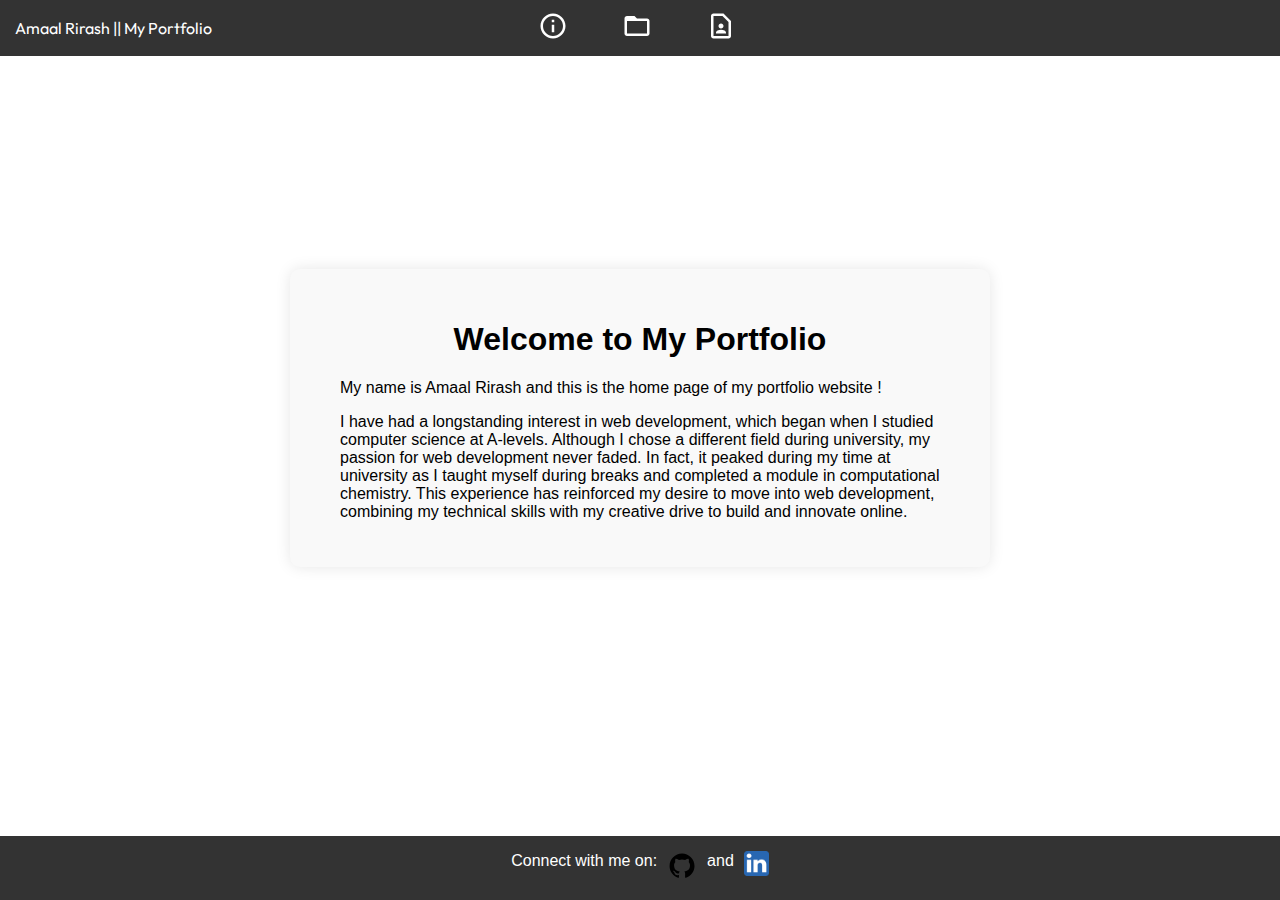
<file: index.html>
<!DOCTYPE html>
<html>

    <head>
        <title>Personal portfolio || Amaal Rirash</title>

        <link rel="preconnect" href="https://fonts.googleapis.com">
        <link rel="preconnect" href="https://fonts.gstatic.com" crossorigin>
        <link href="https://fonts.googleapis.com/css2?family=Roboto:wght@400;500;700&display=swap" rel="stylesheet">
        <link rel="preconnect" href="https://fonts.googleapis.com">
        <link rel="preconnect" href="https://fonts.gstatic.com" crossorigin>
        <link href="https://fonts.googleapis.com/css2?family=Outfit:wght@400;500;700&family=Roboto:wght@400;500;700&display=swap" rel="stylesheet">

        <link rel="stylesheet" href="styles/general.css">

        <link rel = "stylesheet" href ="styles/home.css">


    </head>
    <body>

        <header class = "header">
            <div class = left-section>
                <div class = portfolio-icon-container>
                    <p class ="Portfolio name ">Amaal Rirash || My Portfolio</p>
                    <div class = "tooltip"> Amaal Rirash</div>
                </div>
                
            </div>
            <div class = "middle-section">
                <div class = info-icon-container>
                    <a href="about.html">
                    <img class = "info-icon" src = "icons/info_icon.svg"></a>
                    <div class = "tooltip"> About</div>
                </div>
                
                <div class = folder-icon-container>
                    <a href="projects.html">
                    <img class = "folder-icon" src = "icons/folder-icon.svg"></a>
                    <div class = "tooltip"> Projects </div>
                </div>

                <div class = contact-icon-container>
                    <a href="contacts.html">
                    <img class = "contact-icon" src = "icons/contact_icon.svg"></a>
                    <div class = "tooltip"> Contact Me </div>
                </div>
            </div>
        </header>

        <main>
            <div class = "main-container">

                <h1>Welcome to My Portfolio</h1>
                <p>My name is Amaal Rirash and this is the home page of my portfolio website !</p>
                <P>I have had a longstanding interest in web development, which began when I studied computer science at A-levels. Although I chose a different field during university, my passion for web development never faded. In fact, it peaked during my time at university as I taught myself during breaks and completed a module in computational chemistry. This experience has reinforced my desire to move into web development, combining my technical skills with my creative drive to build and innovate online.</P>

            </div>
        
        </main>

        

        <footer>
            <p>Connect with me on:</p>
            <a href="https://github.com/amaalr1" target="_blank">
                <img src="icons/github.svg" alt="GitHub" class="git-social-icon">
            </a><p> and </p>
            <a href="https://www.linkedin.com/in/amaal-rirash-2946aa235/" target="_blank">
                <img src="icons/linkedin-icon.png" alt="LinkedIn" class="linkedin-social-icon">
            </a>
        </footer>



    </body>
  

</html>
</file>
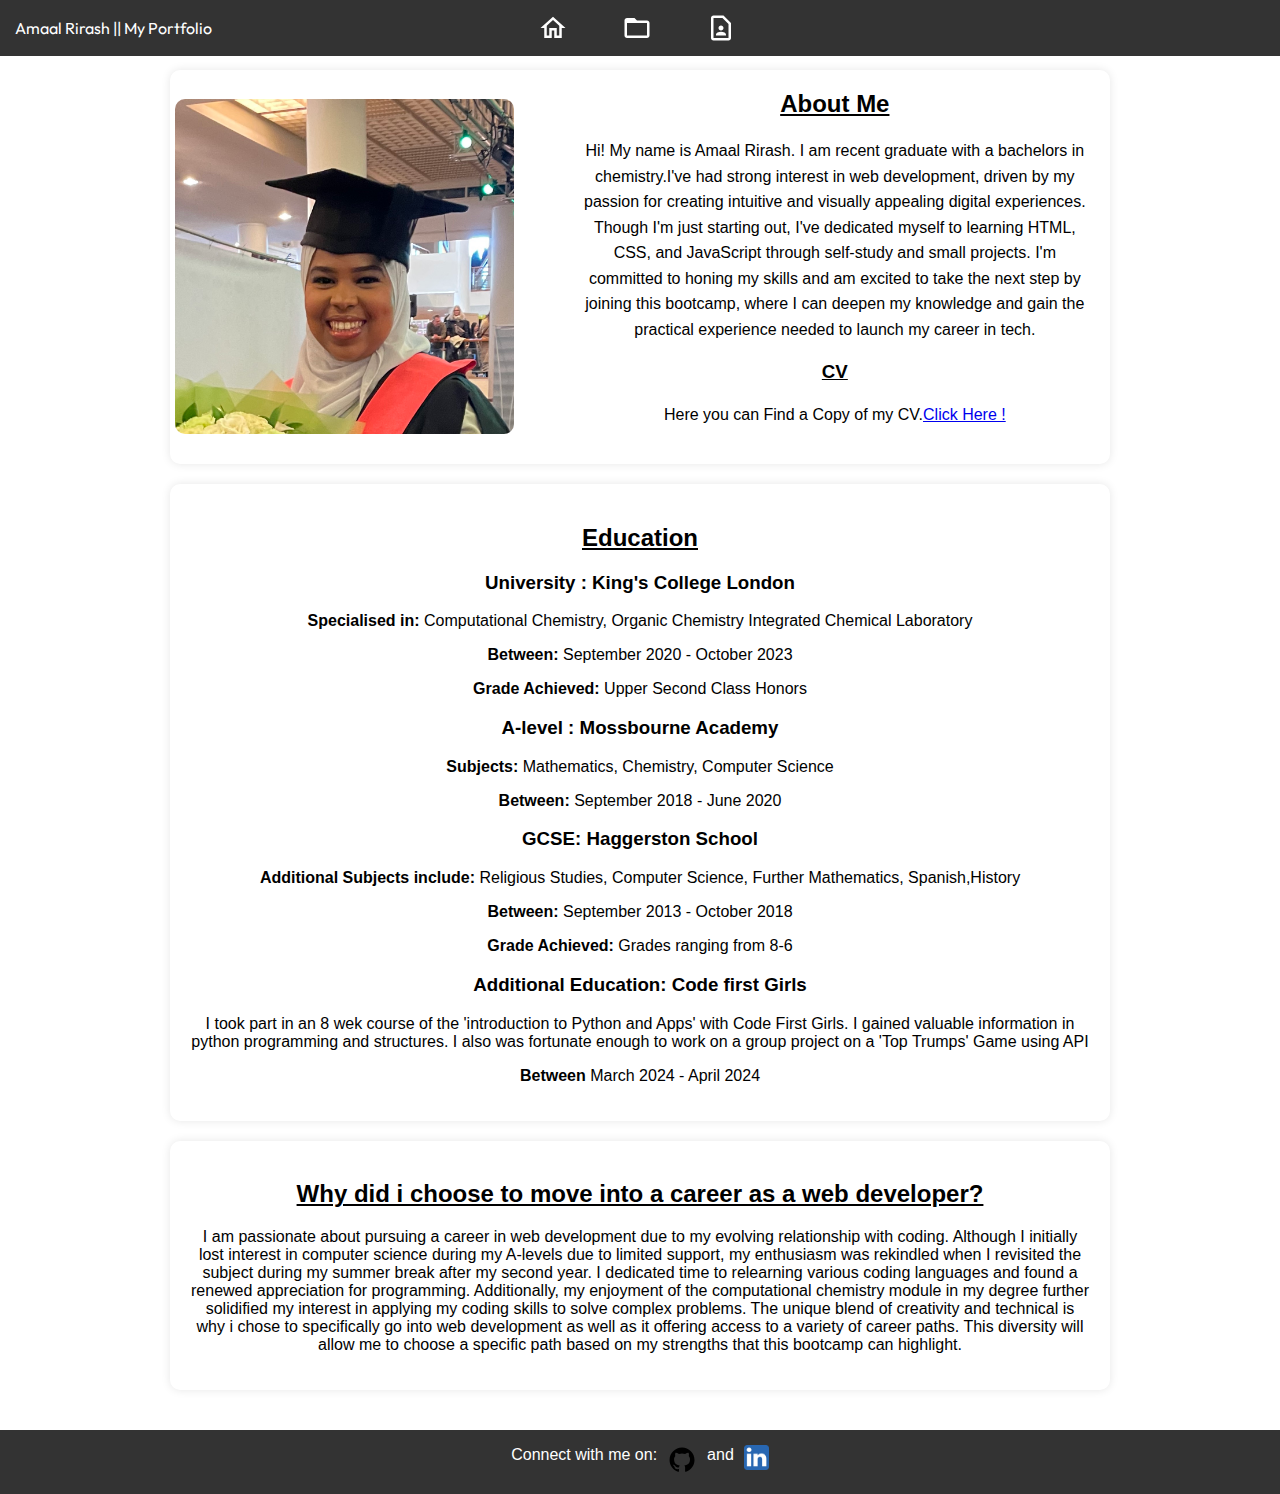
<file: about.html>
<!DOCTYPE html>
<html>

    <head>
        <title>Personal portfolio || Amaal Rirash</title>

        <link rel="preconnect" href="https://fonts.googleapis.com">
        <link rel="preconnect" href="https://fonts.gstatic.com" crossorigin>
        <link href="https://fonts.googleapis.com/css2?family=Roboto:wght@400;500;700&display=swap" rel="stylesheet">
        <link rel="preconnect" href="https://fonts.googleapis.com">
        <link rel="preconnect" href="https://fonts.gstatic.com" crossorigin>
        <link href="https://fonts.googleapis.com/css2?family=Outfit:wght@400;500;700&family=Roboto:wght@400;500;700&display=swap" rel="stylesheet">

        <link rel="stylesheet" href="styles/general.css">

        <link rel="stylesheet" href="styles/about.css">

    </head>
    <body>

        <header class = "header">
            <div class = left-section>
                <div class = portfolio-icon-container>
                    <p class ="Portfolio name ">Amaal Rirash || My Portfolio</p>
                    <div class = "tooltip"> Amaal Rirash</div>
                </div>
            </div>
            <div class = "middle-section">
                <div class = home-icon-container>
                    <a href="index.html">
                    <img class = "home-icon" src = "icons/home_icon.svg"></a>
                    <div class = "tooltip"> HomePage</div>
                </div>

                
                <div class = folder-icon-container>
                    <a href="projects.html">
                    <img class = "folder-icon" src = "icons/folder-icon.svg"></a>
                    <div class = "tooltip"> Projects </div>
                </div>

                <div class = contact-icon-container>
                    <a href="contacts.html">
                    <img class = "contact-icon" src = "icons/contact_icon.svg"></a>
                    <div class = "tooltip"> Contact Me </div>
                </div>
            </div>
        </header>

        <main>
            <div class="container">
                <div class="image">
                        <img src="icons/me-pic.jpeg" alt="picture of myself">
                </div>
                <div class="description">
                    <h2><u>About Me</u></h2>
                    <p>Hi! My name is Amaal Rirash. I am recent graduate with a bachelors in chemistry.I've had strong interest in web development, driven by my passion for creating intuitive and visually appealing digital experiences. Though I'm just starting out, I've dedicated myself to learning HTML, CSS, and JavaScript through self-study and small projects. I'm committed to honing my skills and am excited to take the next step by joining this bootcamp, where I can deepen my knowledge and gain the practical experience needed to launch my career in tech.</p>

                    <h3><u>CV</u></h3>
                    <p> Here you can Find a Copy of my CV.<a href ="AmaalRirash.pdf" target="_blank" >Click Here !</a> </p>
                    
                </div>
            </div>

            <div class="container">
                <div class="education-description">
                    <h2><u>Education</u></h2>

                    <h3>University : King's College London</h3>
                    <p><strong>Specialised in:</strong>  Computational Chemistry, Organic Chemistry Integrated Chemical Laboratory</p>
                    <p><strong> Between: </strong> September 2020 - October 2023</p>
                    <p><strong>Grade Achieved:</strong> Upper Second Class Honors</p>

                    <h3>A-level : Mossbourne Academy </h3>
                    <p><strong>Subjects:</strong> Mathematics, Chemistry, Computer Science</p>
                    <p><strong> Between: </strong> September 2018 - June 2020</p>

                    <h3>GCSE: Haggerston School</h3>
                    <p><strong>Additional Subjects include: </strong> Religious 
                    Studies, Computer Science, Further Mathematics, Spanish,History</p>
                    <p><strong> Between: </strong> September 2013 - October 2018</p>
                    <p><strong>Grade Achieved: </strong>Grades ranging from 8-6 </p>

                    <h3>Additional Education: Code first Girls</h3>
                    <p> I took part in an 8 wek course of the 'introduction to Python and Apps' with Code First Girls. I gained valuable information in python programming and structures. I also was fortunate enough to work on a group project on a 'Top Trumps' Game using API </p>
                    <p><strong>Between</strong> March 2024 -  April 2024</p>

                </div>
            </div>

            <div class="container">
                <div class="question-description">
                    <h2><u>Why did i choose to move into a career as a web developer?</u> </h2>
                    <p>I am passionate about pursuing a career in web development due to my evolving relationship with coding. Although I initially lost interest in computer science during my A-levels due to limited support, my enthusiasm was rekindled when I revisited the subject during my summer break after my second year. I dedicated time to relearning various coding languages and found a renewed appreciation for programming. Additionally, my enjoyment of the computational chemistry module in my degree further solidified my interest in applying my coding skills to solve complex problems. The unique blend of creativity and technical is why i chose to specifically go into web development as well as it offering access to a variety of career paths. This diversity will allow me to choose a specific path based on my strengths that this bootcamp can highlight.</p>
                </div>
            </div>
        </main>

        

        <footer>
            <p>Connect with me on:</p>
            <a href="https://github.com/amaalr1" target="_blank">
                <img src="icons/github.svg" alt="GitHub" class="git-social-icon">
            </a><p> and </p>
            <a href="https://www.linkedin.com/in/amaal-rirash-2946aa235/" target="_blank">
                <img src="icons/linkedin-icon.png" alt="LinkedIn" class="linkedin-social-icon">
            </a>
        </footer>



    </body>
  

</html>
</file>
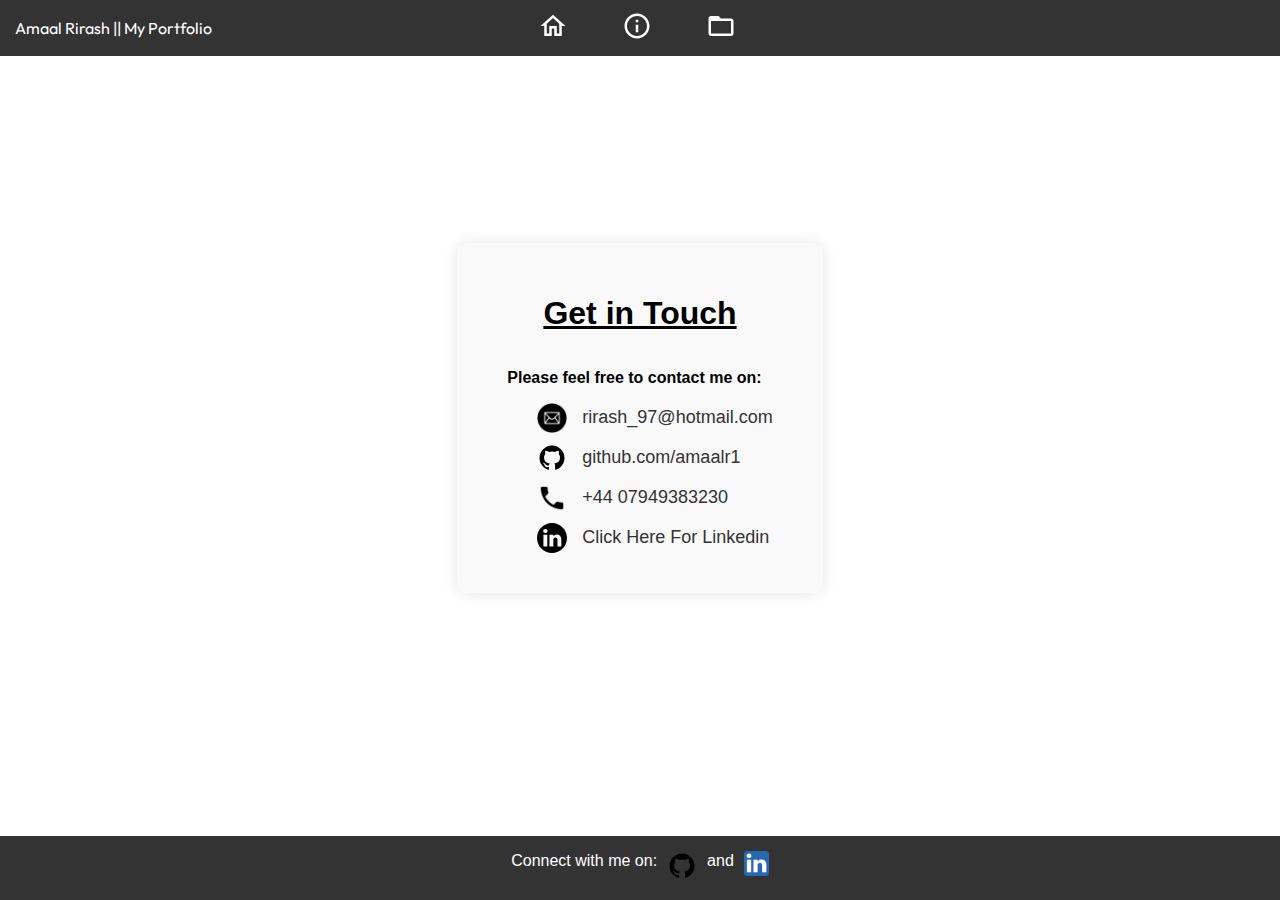
<file: contacts.html>
<!DOCTYPE html>
<html>

    <head>
        <title>Personal portfolio || Amaal Rirash</title>

        <link rel="preconnect" href="https://fonts.googleapis.com">
        <link rel="preconnect" href="https://fonts.gstatic.com" crossorigin>
        <link href="https://fonts.googleapis.com/css2?family=Roboto:wght@400;500;700&display=swap" rel="stylesheet">
        <link rel="preconnect" href="https://fonts.googleapis.com">
        <link rel="preconnect" href="https://fonts.gstatic.com" crossorigin>
        <link href="https://fonts.googleapis.com/css2?family=Outfit:wght@400;500;700&family=Roboto:wght@400;500;700&display=swap" rel="stylesheet">

        <link rel="stylesheet" href="styles/general.css">

        <link rel="stylesheet" href="styles/contact.css">

    </head>
    <body>

        <header class = "header">
            <div class = left-section>
                <div class = portfolio-icon-container>
                    <p class ="Portfolio name ">Amaal Rirash || My Portfolio</p>
                    <div class = "tooltip"> Amaal Rirash</div>
                </div>
            </div>
            <div class = "middle-section">
                <div class = home-icon-container>
                    <a href="index.html">
                    <img class = "home-icon" src = "icons/home_icon.svg"></a>
                    <div class = "tooltip"> HomePage</div>
                </div>

                <div class = info-icon-container>
                    <a href="about.html">
                    <img class = "info-icon" src = "icons/info_icon.svg"></a>
                    <div class = "tooltip"> About</div>
                </div>
                
                <div class = folder-icon-container>
                    <a href="projects.html">
                    <img class = "folder-icon" src = "icons/folder-icon.svg"></a>
                    <div class = "tooltip"> Projects </div>
                </div>
            </div>
        </header>

        <main>

            <div class="contact-container">
                <div class = "title-container">
                    <h1 class = "Title"><u>Get in Touch</u> </h1>
                </div>
                <p><strong>Please feel free to contact me on:</strong></p>
                <div class="contact">
                    <img src="icons/email-icon.png" alt="Email Icon" class="contact-icon">
                    <a href="mailto:rirash_97@hotmail.com" target="_blank" >rirash_97@hotmail.com</a>
                </div>
                <div class="contact">
                    <img src="icons/github.svg" alt="GitHub Icon" class="contact-icon">
                    <a href="https://github.com/amaalr1" target="_blank">github.com/amaalr1</a>
                </div>
                <div class="contact">
                    <img src="icons/phone.png" alt="Phone Icon" class="contact-icon">
                    <a href="tel:+447949383230">+44 07949383230</a>
                </div>
                <div class="contact">
                    <img src="icons/linkedin-dark.svg " alt= "LinkedIn Icon" class="contact-icon">
                    <a href="https://www.linkedin.com/in/amaal-rirash-2946aa235/" target="_blank"> Click Here For Linkedin</a>
                </div>
            </div>
            
        </main>

        

        <footer>
            <p>Connect with me on:</p>
            <a href="https://github.com/amaalr1" target="_blank">
                <img src="icons/github.svg" alt="GitHub" class="git-social-icon">
            </a><p> and </p>
            <a href="https://www.linkedin.com/in/amaal-rirash-2946aa235/" target="_blank">
                <img src="icons/linkedin-icon.png" alt="LinkedIn" class="linkedin-social-icon">
            </a>
        </footer>



    </body>
  

</html>
</file>
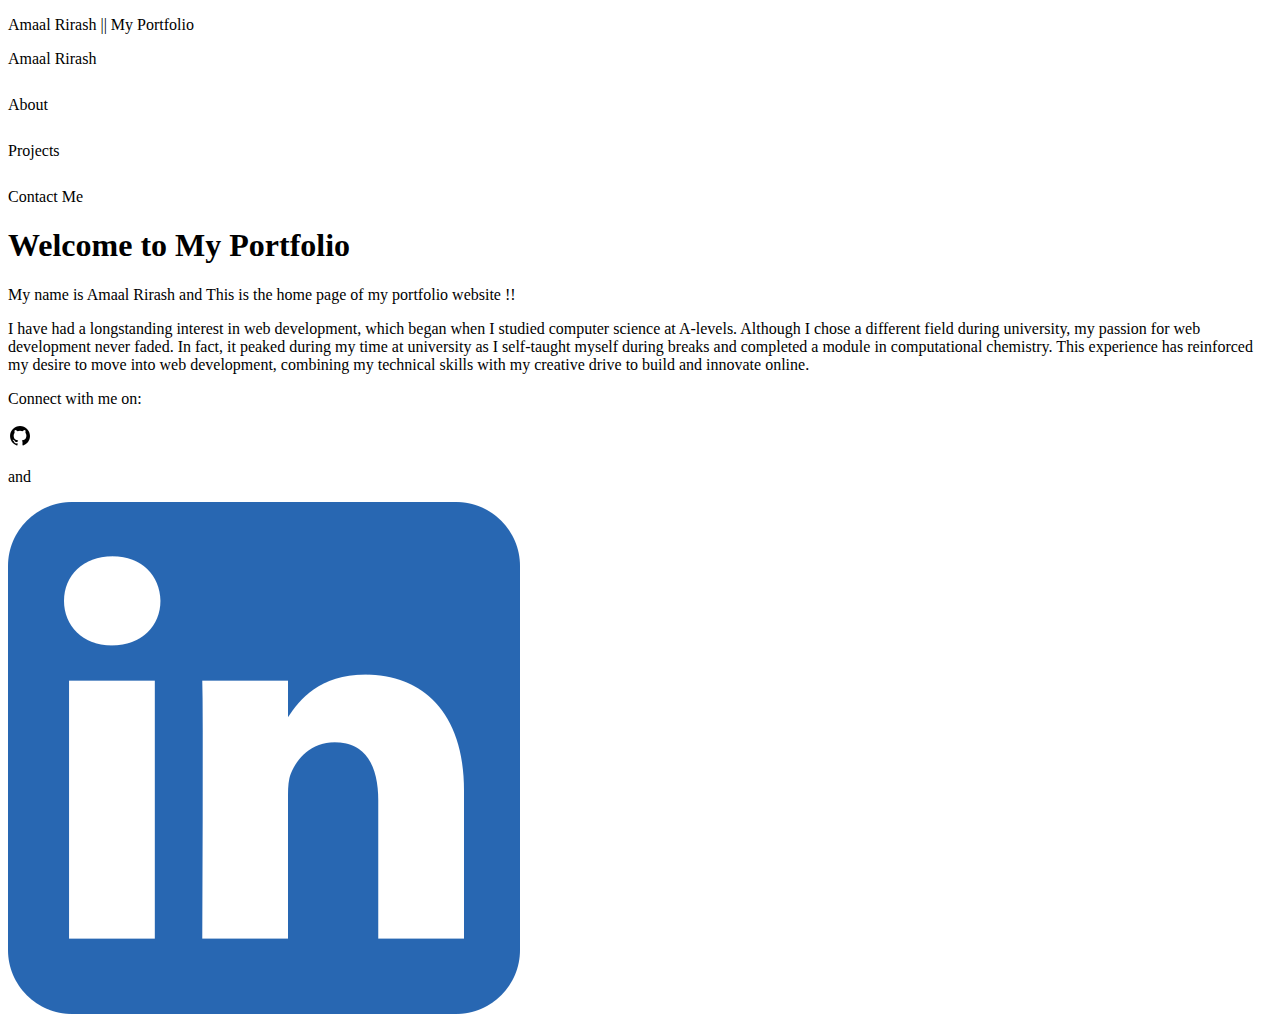
<file: home.html>
<!DOCTYPE html>
<html>

    <head>
        <title>Personal portfolio || Amaal Rirash</title>

        <link rel="preconnect" href="https://fonts.googleapis.com">
        <link rel="preconnect" href="https://fonts.gstatic.com" crossorigin>
        <link href="https://fonts.googleapis.com/css2?family=Roboto:wght@400;500;700&display=swap" rel="stylesheet">
        <link rel="preconnect" href="https://fonts.googleapis.com">
        <link rel="preconnect" href="https://fonts.gstatic.com" crossorigin>
        <link href="https://fonts.googleapis.com/css2?family=Outfit:wght@400;500;700&family=Roboto:wght@400;500;700&display=swap" rel="stylesheet">

        <link rel="stylesheet" href="styles/home.css">

    </head>
    <body>

        <header class = "header">
            <div class = left-section>
                <div class = portfolio-icon-container>
                    <p class ="Portfolio name ">Amaal Rirash || My Portfolio</p>
                <div class = "tooltip"> Amaal Rirash</div>
            </div>
            <div class = "middle-section">
                <div class = info-icon-container>
                    <a href="about.html">
                    <img class = "info-icon" src = "icons/info_icon.svg"></a>
                    <div class = "tooltip"> About</div>
                </div>
                
                <div class = folder-icon-container>
                    <a href="projects.html">
                    <img class = "folder-icon" src = "icons/folder-icon.svg"></a>
                    <div class = "tooltip"> Projects </div>
                </div>

                <div class = contact-icon-container>
                    <a href="contacts.html">
                    <img class = "contact-icon" src = "icons/contact_icon.svg"></a>
                    <div class = "tooltip"> Contact Me </div>
                </div>
            </div>
        </header>

        <main>
            <h1>Welcome to My Portfolio</h1>
            <p>My name is Amaal Rirash and This is the home page of my portfolio website !!</p>
            <P>I have had a longstanding interest in web development, which began when I studied computer science at A-levels. Although I chose a different field during university, my passion for web development never faded. In fact, it peaked during my time at university as I self-taught myself during breaks and completed a module in computational chemistry. This experience has reinforced my desire to move into web development, combining my technical skills with my creative drive to build and innovate online.</P>
        </main>

        

        <footer>
            <p>Connect with me on:</p>
            <a href="https://github.com/amaalr1" target="_blank">
                <img src="icons/github.svg" alt="GitHub" class="git-social-icon">
            </a><p> and </p>
            <a href="https://www.linkedin.com/in/amaal-rirash-2946aa235/" target="_blank">
                <img src="icons/linkedin-icon.png" alt="LinkedIn" class="linkedin-social-icon">
            </a>
        </footer>



    </body>
  

</html>
</file>
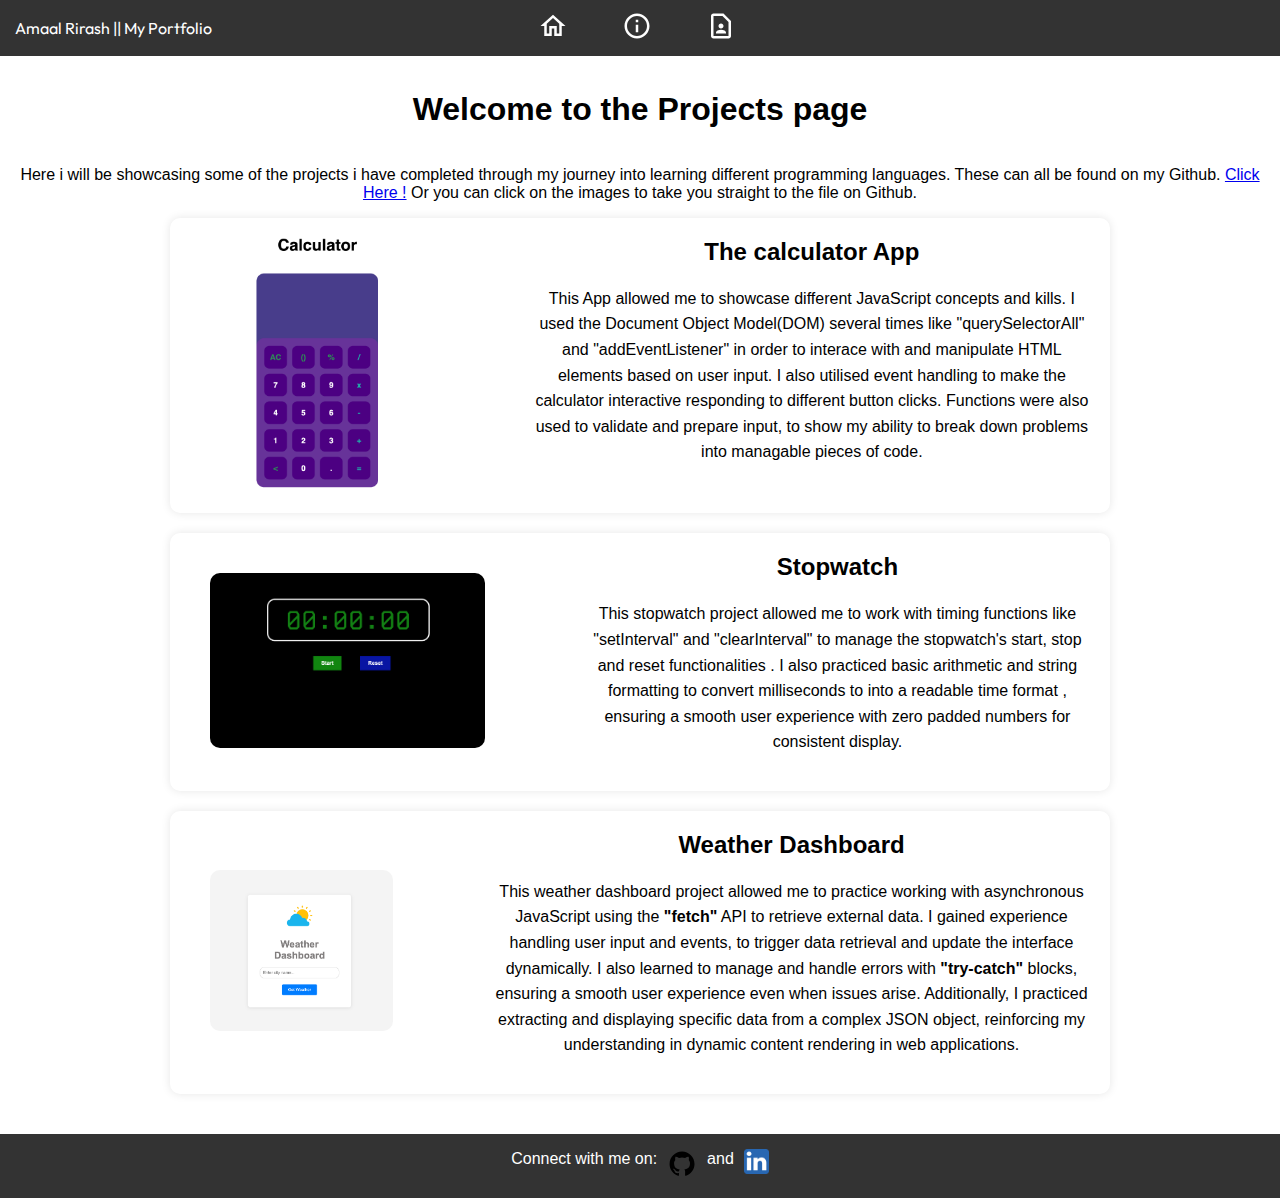
<file: projects.html>
<!DOCTYPE html>
<html>

    <head>
        <title>Personal portfolio || Amaal Rirash</title>

        <link rel="preconnect" href="https://fonts.googleapis.com">
        <link rel="preconnect" href="https://fonts.gstatic.com" crossorigin>
        <link href="https://fonts.googleapis.com/css2?family=Roboto:wght@400;500;700&display=swap" rel="stylesheet">
        <link rel="preconnect" href="https://fonts.googleapis.com">
        <link rel="preconnect" href="https://fonts.gstatic.com" crossorigin>
        <link href="https://fonts.googleapis.com/css2?family=Outfit:wght@400;500;700&family=Roboto:wght@400;500;700&display=swap" rel="stylesheet">

        <link rel="stylesheet" href="styles/general.css">

        <link rel="stylesheet" href="styles/projects.css">


    </head>
    <body>

        <header class = "header">
            <div class = left-section>
                <div class = portfolio-icon-container>
                    <p>Amaal Rirash || My Portfolio</p>
                    <div class = "tooltip"> Amaal Rirash</div>
                </div>
            </div>
            <div class = "middle-section">
                <div class = home-icon-container>
                    <a href="index.html">
                    <img class = "home-icon" src = "icons/home_icon.svg"></a>
                    <div class = "tooltip"> HomePage</div>
                </div>

                <div class = info-icon-container>
                    <a href="about.html">
                    <img class = "info-icon" src = "icons/info_icon.svg"></a>
                    <div class = "tooltip"> About</div>
                </div>

                <div class = contact-icon-container>
                    <a href="contacts.html">
                    <img class = "contact-icon" src = "icons/contact_icon.svg"></a>
                    <div class = "tooltip"> Contact Me </div>
                </div>
            </div>
        </header>

        <main>
            <h1>Welcome to the Projects page</h1>
            <p>Here i will be showcasing some of the projects i have completed through my journey into learning different programming languages. These can all be found on my Github. <a href ="https://github.com/amaalr1" target="_blank" >Click Here !</a> Or you can click on the images to take you straight to the file on Github.</p>

            <div class="container">
                <div class="image">
                    <a href="https://github.com/amaalr1/Calculator-app" target="_blank">
                        <img src="icons/calculator-picture.png" alt="Screenshot of my completed website">
                    </a>
                </div>
                <div class="description">
                    <h2>The calculator App</h2>
                    <p>This App allowed me to showcase different JavaScript concepts and kills. I used the Document Object Model(DOM) several times like "querySelectorAll" and "addEventListener" in order to interace with and manipulate HTML elements based on user input. I also utilised event handling to make the calculator interactive responding to different button clicks. Functions were also used to validate and prepare input,  to show my ability to break down problems into managable pieces of code.</p>
                </div>
            </div>

            <div class="container">
                <div class="image">
                    <a href="https://github.com/amaalr1/stopwatch-project" target="_blank">
                        <img src="icons/stopwatch-pic.png" alt="Screenshot of my completed website">
                    </a>
                </div>
                <div class="description">
                    <h2>Stopwatch</h2>
                    <p>This stopwatch project allowed me to work with timing functions like "setInterval" and "clearInterval" to manage the stopwatch's start, stop and reset functionalities . I also practiced basic arithmetic and string formatting to convert milliseconds to into a readable time format , ensuring a smooth user experience with zero padded numbers for consistent display. </p>
                </div>
            </div>

            <div class="container">
                <div class="image">
                    <a href="https://github.com/amaalr1/Weather-App" target="_blank">
                        <img src="icons/weather-pic.png" alt="Screenshot of my completed website">
                    </a>
                </div>
                <div class="description">
                    <h2>Weather Dashboard</h2>
                    <p>This weather dashboard project allowed me to practice working with asynchronous JavaScript using the <strong>"fetch"</strong> API to retrieve external data. I gained experience handling user input and events, to trigger data retrieval and update the interface dynamically. I also learned to manage and handle errors with <strong>"try-catch"</strong> blocks, ensuring a smooth user experience even when issues arise. Additionally, I practiced extracting and displaying specific data from a complex JSON object, reinforcing my understanding in dynamic content rendering in web applications.</p>
                </div>
            </div>

            

            



        </main>
            
        

        

        <footer>
            <p>Connect with me on:</p>
            <a href="https://github.com/amaalr1" target="_blank">
                <img src="icons/github.svg" alt="GitHub" class="git-social-icon">
            </a><p> and </p>
            <a href="https://www.linkedin.com/in/amaal-rirash-2946aa235/" target="_blank">
                <img src="icons/linkedin-icon.png" alt="LinkedIn" class="linkedin-social-icon">
            </a>
        </footer>



    </body>
  

</html>
</file>
<file: styles/general.css>
body{
    background-color:white;
    font-family: Arial, sans-serif;
    margin: 0;
    padding: 0;
    display: flex;
    flex-direction: column;
    min-height: 100vh;
}



.header{
    height: 55px;
    display: flex;
    flex-direction: row; /* to lay them out horizontally*/
    justify-content: center;
    align-items: center;
    position: fixed;
    top: 0;
    left:0;
    right:0;
    background-color: #333;
    border-bottom-width: 1px;
    border-bottom-style: solid;
    border-bottom-color:#333;
    z-index: 100;
  

}

.left-section{
    margin-left: 15px;
}

header p{
    color: white;
    font-family: outfit, Arial;

}

.portfolio-icon-container, .home-icon-container , .info-icon-container, .folder-icon-container, .contact-icon-container, .portfolio-icon-container{
    display: flex;
    justify-content: center;
    position: relative;
    cursor: pointer;
    margin-right: 24px;
}

.middle-section{
    flex: 1;
    margin-left: auto;
    margin-right: auto;
    max-width: 500px; 
    
}

.left-section, .middle-section{
    display: flex;
    align-items: center;
}


.portfolio-icon-container .tooltip, .home-icon-container .tooltip, .info-icon-container .tooltip, .folder-icon-container .tooltip, .contact-icon-container .tooltip{
    position: absolute;
    background-color: gray;
    color: white;
    padding-top: 4px;
    padding-bottom: 4px;
    padding-left: 8px;
    padding-right: 8px;
    border-radius: 2px;
    font-size: 12px;
    bottom: -30px;
    opacity:0;
    transition: opacity 0.15s;
    pointer-events: none;
    white-space: nowrap;
   

}

.portfolio-icon-container:hover .tooltip,
.home-icon-container:hover .tooltip,
.info-icon-container:hover .tooltip,
.folder-icon-container:hover .tooltip,
.contact-icon-container:hover .tooltip{
    opacity: 1;
   

}
.tooltip{
    font-family: outfit, Arial;
    margin-left: 5px;       

}

.portfolio-icon, .home-icon, .info-icon, .folder-icon, .contact-icon{
    height: 30px;
    margin-left: 30px

}

main {
    flex: 1;
    padding: 20px;
    text-align: center;
    display: flex;
    flex-direction: column;
    justify-content: center;
    align-items:center;
   
}



footer{
    background: #333333;
    color: white;
    text-align: center;
    position: relative;
    display: flex;
    flex-direction: row; 
    justify-content: center;
    bottom: 0;
    width: 100%;
    height: 4rem;
    margin-top: auto;

}

.linkedin-social-icon, .git-social-icon {
    margin-top: 15px;
    margin-left: 10px;
    cursor: pointer;
    height: 25px;

}

.git-social-icon{
    margin-right: 10px;
    height:30px;
}
</file>
<file: styles/home.css>
.main-container {
    background-color: #f9f9f9;
    padding: 30px 50px;
    border-radius: 10px;
    box-shadow: 0 0 15px rgba(0, 0, 0, 0.1);
    text-align: left;
    width: 600px
}

.main-container h1{
    display: flex;
    justify-content: center;
    align-items: center

}
</file>
<file: styles/about.css>
main{
    margin-top: 50px;    
    height: 100vh;          
    padding: 20px;

}

.image {
    display: flex;
    justify-content: center;
    align-items: center;
    margin-left: 20px;
}

.container {
    display: flex;
    max-width: 900px;
    background-color: white;
    padding: 20px;
    box-shadow: 0 0 10px rgba(0, 0, 0, 0.1);
    border-radius: 10px;
    margin-bottom: 20px;
}

img{
    display: flex;
    justify-content: center;  
    align-items: center;
    margin-left: 100px; 

}


.image img {
    width: 200%;
    height: auto;
    border-radius: 10px;


}

.kings-image {
    width: 200%;
    height: auto;
    border-radius: 10px;

}

.description {
    margin-left: 200px;
}

.description h2 {
    margin-top: 0;
}

.description p {
    line-height: 1.6;
}
</file>
<file: styles/contact.css>
.title-container{
    display: flex;
    justify-content: center;
    align-items: center;

}

.contact-container {
    background-color: #f9f9f9;
    padding: 30px 50px;
    border-radius: 10px;
    box-shadow: 0 0 15px rgba(0, 0, 0, 0.1);
    text-align: left;
}

.contact {
    display: flex;
    align-items: center;
    margin-bottom: 10px;
}

.contact-icon {
    width: 30px;
    height: 30px;
    margin-right: 15px;
    vertical-align: middle;
}


.contact a {
    text-decoration: none;
    color: #333;
    font-size: 18px;
}

.contact a:hover {
    color: #007BFF;
}

.linkedin-social-icon, .git-social-icon {
    margin-top: 15px;
    margin-left: 10px;
    cursor: pointer;
    height: 25px;

}

.git-social-icon{
    margin-right: 10px;
    height:30px;
}
</file>
<file: styles/projects.css>
main{
    margin-top: 50px;    
    height: 100vh;          
    padding: 20px;

}
.container {
    display: flex;
    max-width: 900px;
    background-color: white;
    padding: 20px;
    box-shadow: 0 0 10px rgba(0, 0, 0, 0.1);
    border-radius: 10px;
    margin-bottom: 20px;   
}

.image {
    display: flex;
    justify-content: center;
    align-items: center;
    margin-left: 20px;
}

.image img {
    width: 100%;
    height: auto;
    border-radius: 10px;

}

.description {
    margin-left: 100px;
}

.description h2 {
    margin-top: 0;
}

.description p {
    line-height: 1.6;
}

.image a{
    text-decoration: none ;
}

.image a:hover {
    opacity: 0.8;
}
</file>
